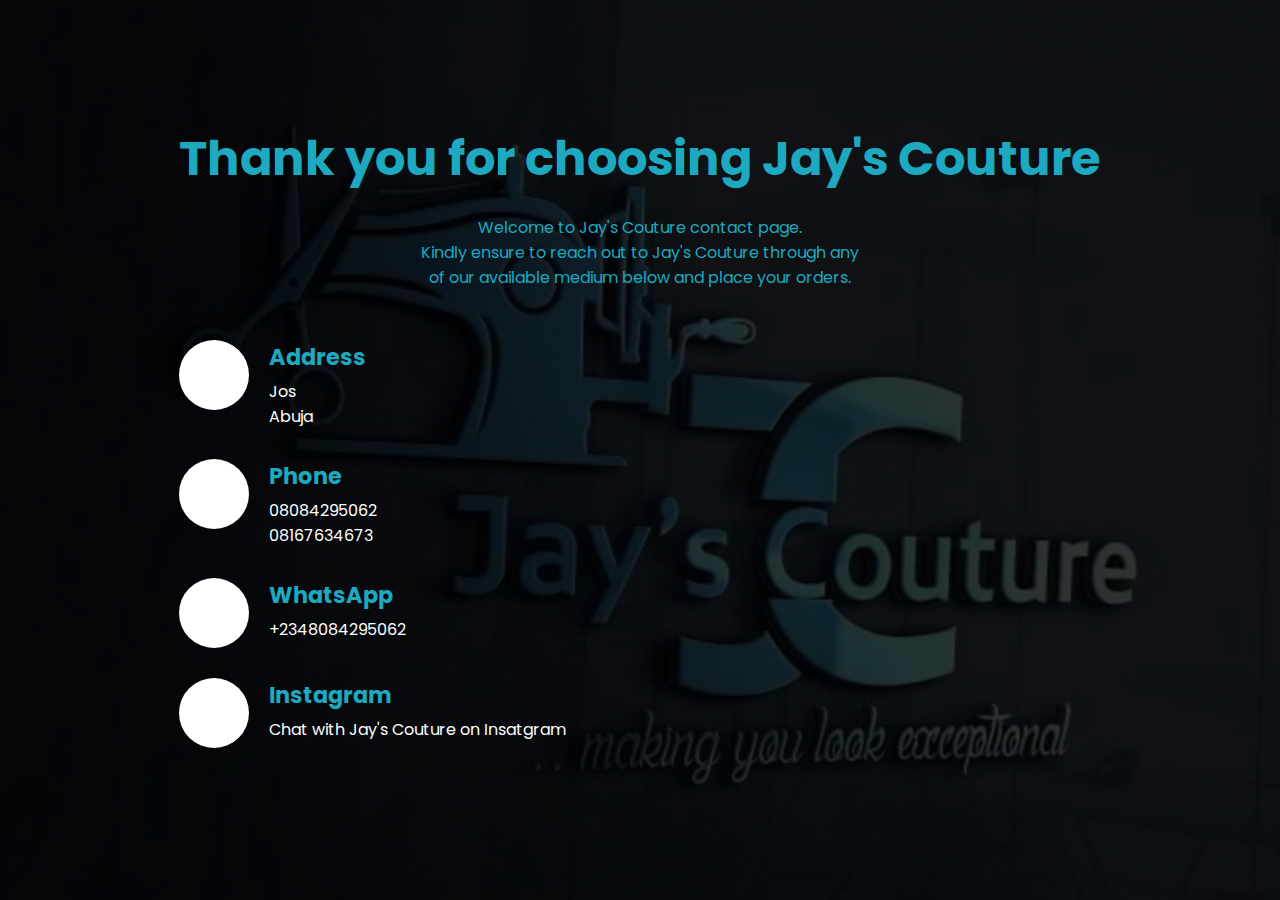
<file: index.html>
<!DOCTYPE html>
<html><html lang="en">
<head>
    <meta charset="UTF-8">
    <meta http-equiv="X-UA-Compatible" content="IE=edge">
    <meta name="viewport" content="width=device-width, initial-scale=1.0">
    <title>Document</title>
    

    <link rel="stylesheet" href="https://cdnjs.cloudflare.com/ajax/libs/font-awesome/6.4.0/css/all.min.css" integrity="sha512-iecdLmaskl7CVkqkXNQ/ZH/XLlvWZOJyj7Yy7tcenmpD1ypASozpmT/E0iPtmFIB46ZmdtAc9eNBvH0H/ZpiBw==" crossorigin="anonymous" referrerpolicy="no-referrer" />
    <link rel="stylesheet" href="Joan2.css">
</head>
<body style="background-image: url(logo.jpg);">
    <section>
        <div class="section-header">
            <div class="container">
                <h2>Thank you for choosing Jay's Couture</h2>
                <p>Welcome to Jay's Couture contact page.<br> 
                    Kindly ensure to reach out to Jay's Couture through any <br> 
                    of our available medium below and place your orders.
                </p>
            </div>
        </div>

        <div class="container">
            <div class="row">

            <div class="contact-info">
                <div class="contact-info-item">
                    <div class="contact-info-icon">
                    <i class="fa-solid fa-location-dot"></i>
                </div>

                <div
                class="contact-info-content">
                <h4>Address</h4>
                <p>Jos <br>
                Abuja</p>    
                </div>
             </div>
            </div>

        <div class="contact-info-item">
            <div class="contact-info-icon">
                <a href="08084295062, 08167634673">
                <i class="fas fa-phone"></i>
            </a>
            </div>

            <div class="contact-info-content">
                <h4>Phone</h4>
                <p>08084295062 <br>
                08167634673</p>
            </div>
        </div>

        <div class="contact-info-item">
            <div class="contact-info-icon">
                <a href="https://api.whatsapp.com/send?phone=+2348084295062">
                <i class="fa-brands fa-square-whatsapp"></i>
            </a>
            </div>

            <div
            class="contact-info-content">
              <h4>WhatsApp</h4> 
              <p>+2348084295062</p>
        </div>
        </div>

        <div class="contact-info-item">
            <div class="contact-info-icon">
                <a href="https://instagram.com/jays_c.outure?igshid=ZGUzMzM3NWJiOQ==">
                <i class="fa-brands fa-square-instagram"></i>
            </div>
        </a>

            <div
            class="contact-info-content">
              <h4>Instagram</h4>  
              <p>Chat with Jay's Couture on Insatgram</p>   
        </div>
        </div>
        </div>
    </section>
</body>
</html>
</file>
<file: Joan2.css>
@import url('https://fonts.googleapis.com/css2?family=Poppins:wght@400;600;700&display=swap');

*{
    padding: 0;
    margin: 0;
    box-sizing: border-box;
    font-family: 'Poppins', sans-serif;
}

body {
   min-height: 100vh;
   width: 100%;
   display: flex;
   justify-content: center;
   align-items: center;
   background-size: cover;
   background-position: center;
   position: relative;
}

body::after {
    content: "";
    position: absolute;
    top: 0;
    left: 0;
    height: 100%;
    width: 100%;
    background-color: rgba(0, 0, 0, 0.8);
}

section {
   position: relative;
   z-index: 3;
   padding-top: 50px;
   padding-bottom: 50px;
}

.container {
    max-width: 1080px;
    margin-left: auto;
    margin-right: auto;
    margin-left: 20px;
    margin-right: 20px;
}

.section-header {
    margin-bottom: 50px;
    text-align: center;
}

.section-header h2 {
    color: #1da9c0;
    font-weight: bold;
    font-size: 3em;
    margin-bottom: 20px;
}

.section-header p {
    color: #1da9c0;
}

.raw {
    display: flex;
    flex-wrap: wrap;
    align-items: center;
    justify-content: space-between;
}

.contact-info {
    width: 50%;
}

.contact-info-item {
    display: flex;
    margin-bottom: 30px;
}

.contact-info-icon {
    height: 70px;
    width: 70px;
    color: navy;
    background-color: #fff;
    text-align: center;
    border-radius: 50%;
}

.contact-info-icon i {
   font-size: 30px;
   line-height: 70px;
}

.contact-info-content {
    margin-left: 20px;
}

.contact-info-content h4 {
    color: #1da9c0;
    font-size: 1.4em;
    margin-bottom: 5px;
}

.contact-info-content p {
    color: #fff;
    font-size: 1em;
}

.contact-form {
    background-color: #fff;
    padding: 40px;
    width: 45%;
    padding-bottom: 20px;
    padding-top: 20px;
}

.contact-form h2 {
    font-weight: bold;
    font-size: 2em;
    margin-bottom: 10px;
    color: #333;
}
</file>
